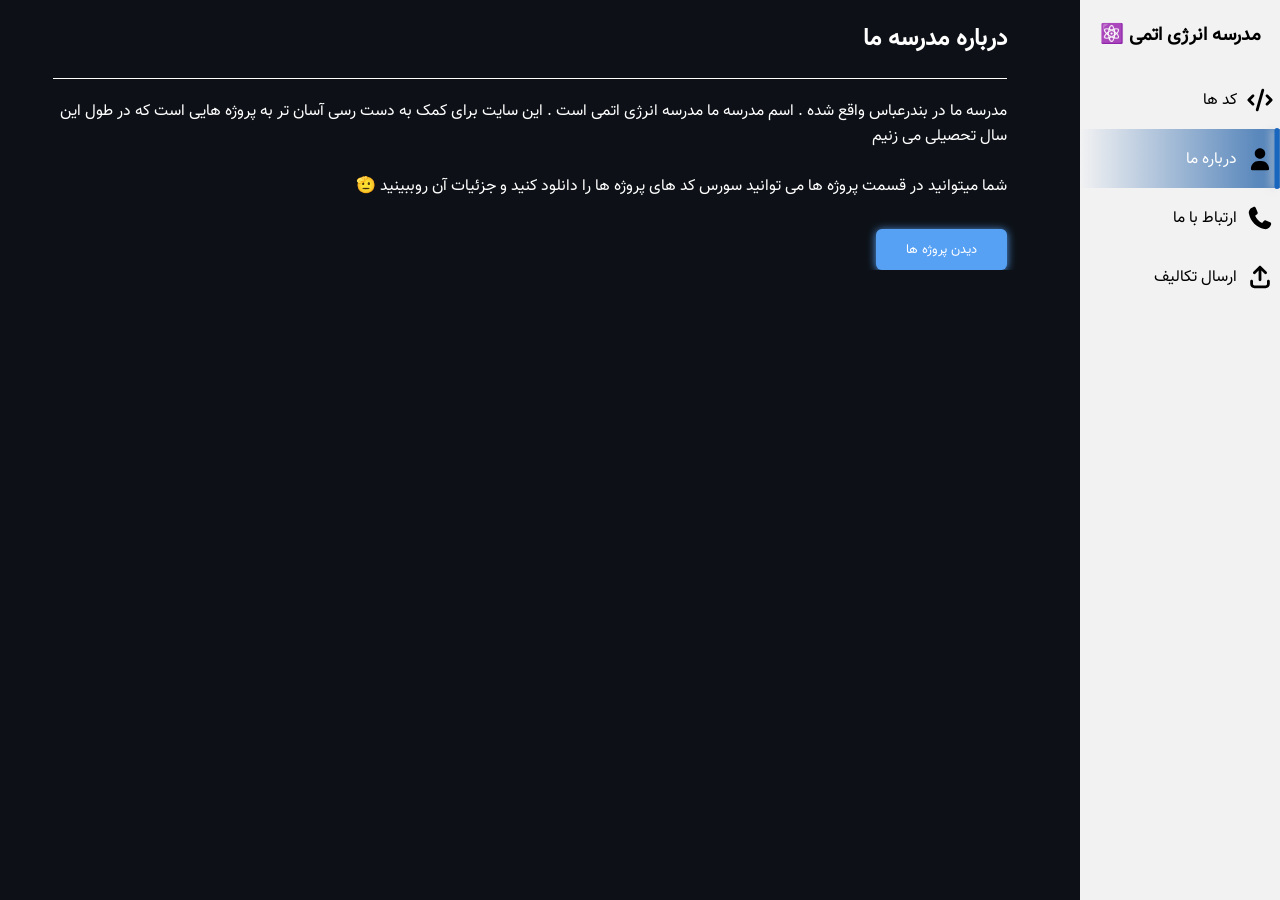
<file: asesst/html-files/AbouteWe.html>
<!doctype html>
<html lang="en">
  <head>
    <meta charset="UTF-8" />
    <meta name="viewport" content="width=device-width, initial-scale=1.0" />
    <title>Atomic-school</title>
    <link rel="stylesheet" href="../styles/reset.css" />
    <link rel="stylesheet" href="../styles/styles.css" />
    <link rel="stylesheet" href="../styles/Aboute.css" />
  </head>
  <body>
    <!------------------  Header  ------------------>
    <header class="Header">
      <!-- navbar -->
       <h2 class="navbar-title">مدرسه انرژی اتمی ⚛️</h2>
      <nav class="navbar">
        <a href="../../index.html" class="navbar-item" data-title="کد ها"
          ><img
            src="../imges/code-solid-full.svg"
            alt="code"
            class="header-img"
          />
        </a>
        <a
          href="./AbouteWe.html"
          data-title="درباره ما"
          class="navbar-item header-active-img"
          ><img
            src="../imges/user-solid-full.svg"
            alt="code"
            class="header-img"
        /></a>
        <a href="./call.html" data-title="ارتباط با ما" class="navbar-item"
          ><img
            src="../imges/phone-solid-full.svg"
            alt="code"
            class="header-img"
        /></a>
                <a
          href="./homework.html"
          data-title="ارسال تکالیف"
          class="navbar-item"
          ><img
            src="../imges/arrow-up-from-bracket-solid-full.svg"
            alt="code"
            class="header-img"
        /></a>
      </nav>
    </header>

    <main>
      <div class="abouteWe-box">
        <h2 class="abouteWe-title">درباره مدرسه ما</h2>
        <p class="abouteWe-text">
          مدرسه ما در بندرعباس واقع شده . اسم مدرسه ما مدرسه انرژی اتمی است .
          این سایت برای کمک به دست رسی آسان تر به پروژه هایی است که در طول این
          سال تحصیلی می زنیم
        </p>
        <br />
        <p>
          شما میتوانید در قسمت <a href="">پروژه ها</a> می توانید سورس کد های
          پروژه ها را دانلود کنید و جزئیات آن روببینید 🫡
        </p>

        <a href="../../index.html"
          ><button type="button" class="aboute-btn">دیدن پروژه ها</button></a
        >
      </div>
    </main>
  </body>
</html>
</file>
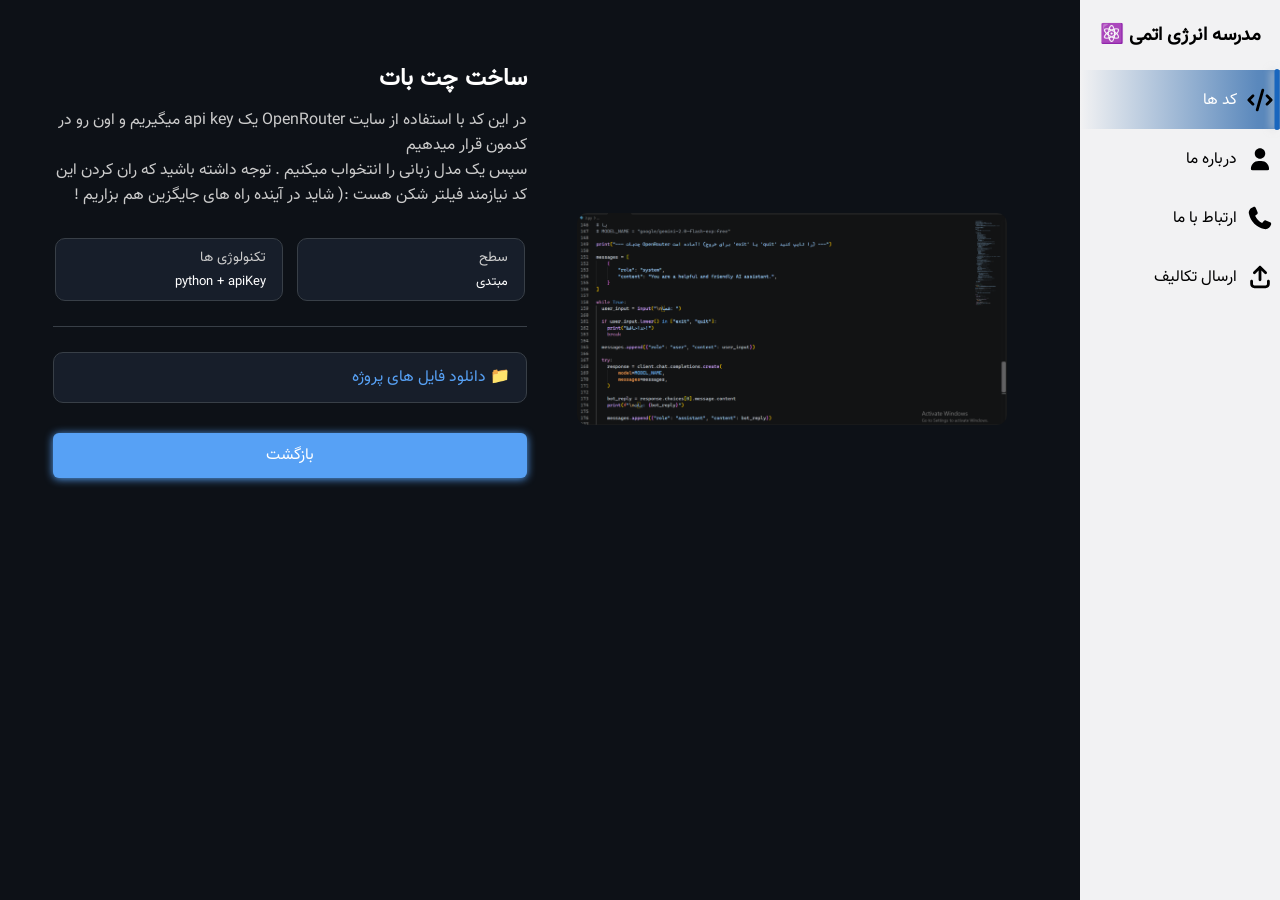
<file: asesst/html-files/Ai.html>
<!doctype html>
<html lang="en">
  <head>
    <meta charset="UTF-8" />
    <meta name="viewport" content="width=device-width, initial-scale=1.0" />
    <title>Atomic-school</title>
    <link rel="stylesheet" href="../styles/reset.css" />
    <link rel="stylesheet" href="../styles/styles.css" />
  </head>
  <body>
    <!------------------  Header  ------------------>
    <header class="Header">
      <!-- navbar -->
      <h2 class="navbar-title">مدرسه انرژی اتمی ⚛️</h2>
      <nav class="navbar">
        <a
          href="../../index.html"
          class="navbar-item header-active-img"
          data-title="کد ها"
          ><img
            src="../imges/code-solid-full.svg"
            alt="code"
            class="header-img"
          />
        </a>
        <a href="./AbouteWe.html" data-title="درباره ما" class="navbar-item"
          ><img
            src="../imges/user-solid-full.svg"
            alt="code"
            class="header-img"
        /></a>
        <a href="./call.html" data-title="ارتباط با ما" class="navbar-item"
          ><img
            src="../imges/phone-solid-full.svg"
            alt="code"
            class="header-img"
        /></a>
                <a
          href="./homework.html"
          data-title="ارسال تکالیف"
          class="navbar-item"
          ><img
            src="../imges/arrow-up-from-bracket-solid-full.svg"
            alt="code"
            class="header-img"
        /></a>
      </nav>
    </header>

    <main>
      <div class="AiInfo-box">
        <img src="../imges/AI.png" alt="AI-img" class="AiInfo-img" />
        <div>
          <h2 class="AiInfo-title">ساخت چت بات</h2>
          <p class="AiInfo-text">
            در این کد با استفاده از سایت OpenRouter یک api key میگیریم و اون رو
            در کدمون قرار میدهیم
          </p>
          <p class="AiInfo-text">
            سپس یک مدل زبانی را انتخواب میکنیم . توجه داشته باشید که ران کردن
            این کد نیازمند فیلتر شکن هست :( شاید در آینده راه های جایگزین هم
            بزاریم !
          </p>

          <section class="AiInfo-infoBoxes-parent">
            <div class="AiInfo-infoBoxes">
              <p class="AiInfo-infoBoxes-text1">سطح</p>
              <p class="AiInfo-infoBoxes-text2">مبتدی</p>
            </div>
            <div class="AiInfo-infoBoxes">
              <p class="AiInfo-infoBoxes-text1">تکنولوژی ها</p>
              <p class="AiInfo-infoBoxes-text2">python + apiKey</p>
            </div>
          </section>
          <div class="Ai-border"></div>
          <a href="../Files-downlod/AI.py" download="AI.py" class="AI-downlaod">
            📁 دانلود فایل های پروژه
          </a>
          <a href="../../index.html" class="AI-back">بازگشت</a>
        </div>
      </div>
    </main>
  </body>
</html>
</file>
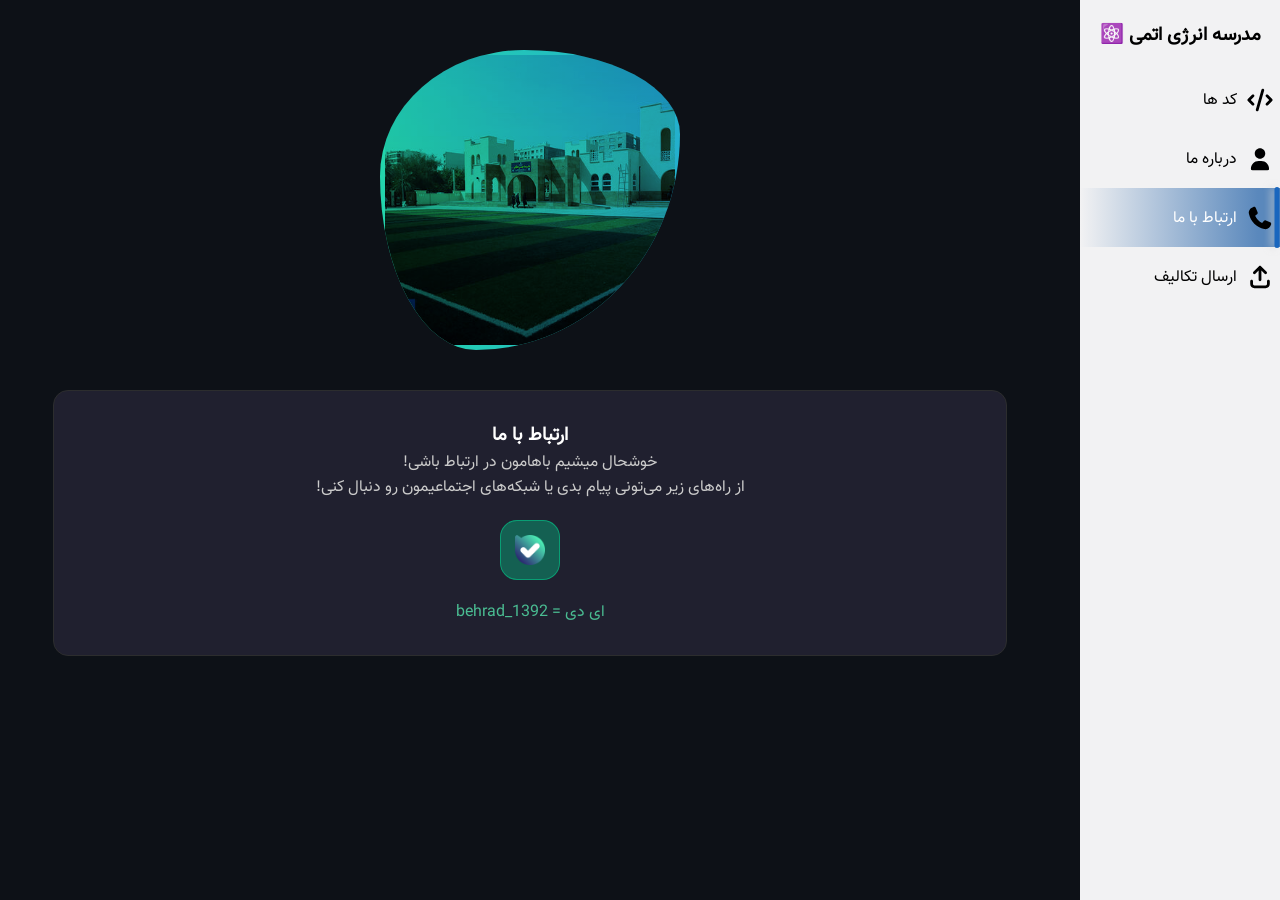
<file: asesst/html-files/call.html>
<!doctype html>
<html lang="en">
  <head>
    <meta charset="UTF-8" />
    <meta name="viewport" content="width=device-width, initial-scale=1.0" />
    <title>Atomic-school</title>
    <link rel="stylesheet" href="../styles/reset.css" />
    <link rel="stylesheet" href="../styles/styles.css" />
    <link rel="stylesheet" href="../styles/call.css" />
  </head>
  <body>
    <!------------------  Header  ------------------>
    <header class="Header">
      <h2 class="navbar-title">مدرسه انرژی اتمی ⚛️</h2>
      <!-- navbar -->
      <nav class="navbar">
        <a href="../../index.html" class="navbar-item" data-title="کد ها"
          ><img
            src="../imges/code-solid-full.svg"
            alt="code"
            class="header-img"
          />
        </a>
        <a href="./AbouteWe.html" data-title="درباره ما" class="navbar-item"
          ><img
            src="../imges/user-solid-full.svg"
            alt="code"
            class="header-img"
        /></a>
        <a
          href="./call.html"
          data-title="ارتباط با ما"
          class="navbar-item header-active-img"
          ><img
            src="../imges/phone-solid-full.svg"
            alt="code"
            class="header-img"
        /></a>
                <a
          href="./homework.html"
          data-title="ارسال تکالیف"
          class="navbar-item"
          ><img
            src="../imges/arrow-up-from-bracket-solid-full.svg"
            alt="code"
            class="header-img"
        /></a>
      </nav>
    </header>

    <main>
      <!-- img -->
      <div class="img-box">
        <div class="blob"></div>
      </div>

      <section class="call-box">
        <h3 class="call-title">ارتباط با ما</h3>
        <p class="call-text">خوشحال میشیم باهامون در ارتباط باشی!</p>
        <p class="call-text">
          از راه‌های زیر می‌تونی پیام بدی یا شبکه‌های اجتماعیمون رو دنبال کنی!
        </p>
        <a href="#" target="_blank"
          ><img src="../imges/bale-logo.png" alt="#" class="bale-img"
        /></a>
        <p class="appNameBale">ای دی = behrad_1392</p>
      </section>
    </main>
  </body>
</html>
</file>
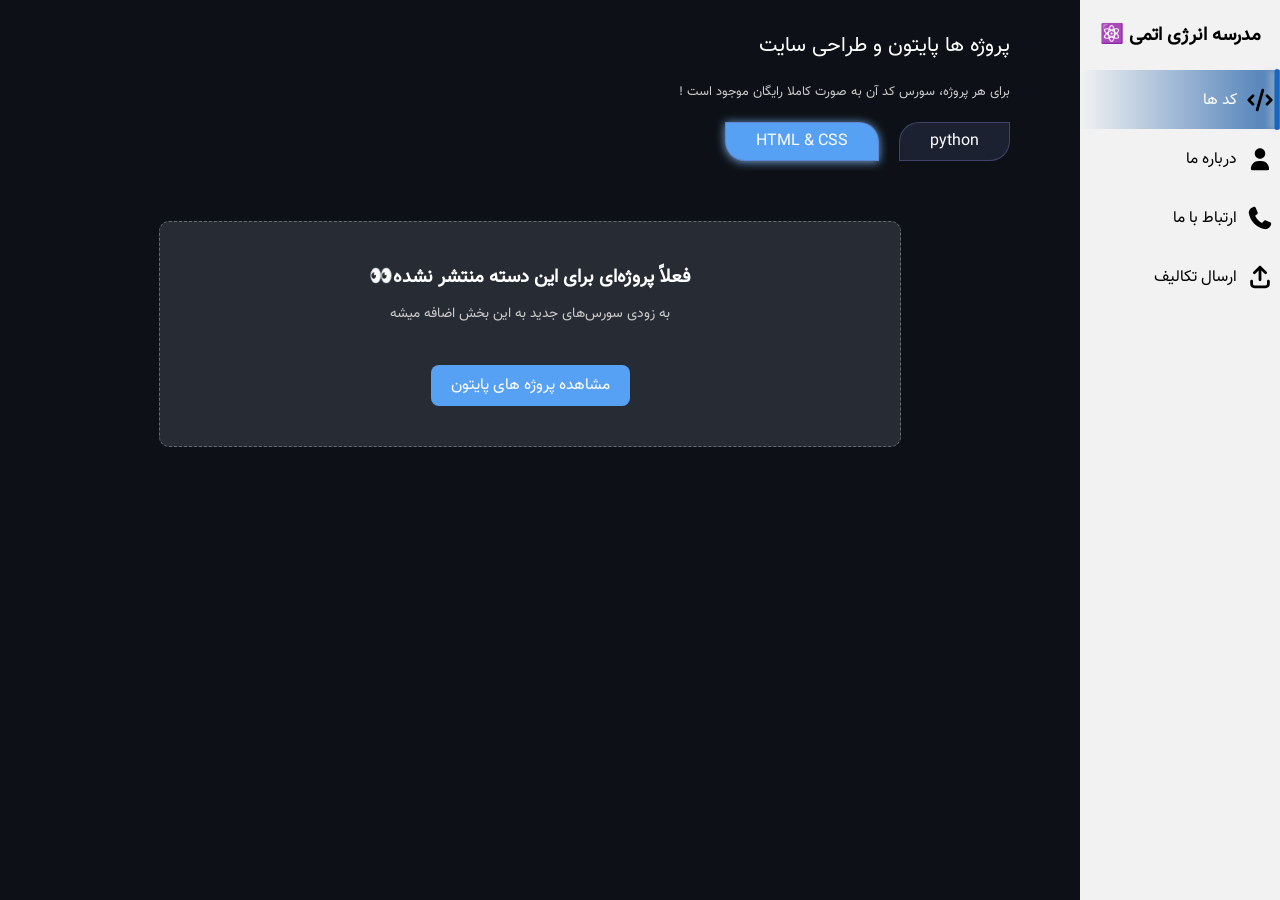
<file: asesst/html-files/HtmlCssProjects.html>
<!doctype html>
<html lang="en">
  <head>
    <meta charset="UTF-8" />
    <meta name="viewport" content="width=device-width, initial-scale=1.0" />
    <title>Atomic-school</title>
    <link rel="stylesheet" href="../styles/reset.css" />
    <link rel="stylesheet" href="../styles/styles.css" />
    <link rel="stylesheet" href="../styles/Aboute.css" />
  </head>
  <body>
    <!------------------  Header  ------------------>
    <header class="Header">
      <!-- navbar -->
      <h2 class="navbar-title">مدرسه انرژی اتمی ⚛️</h2>
      <nav class="navbar">
        <a href="#" class="header-active-img navbar-item" data-title="کد ها"
          ><img
            src="../imges/code-solid-full.svg"
            alt="code"
            class="header-img"
          />
        </a>
        <a href="./AbouteWe.html" data-title="درباره ما" class="navbar-item"
          ><img
            src="../imges/user-solid-full.svg"
            alt="code"
            class="header-img"
        /></a>
        <a href="./call.html" data-title="ارتباط با ما" class="navbar-item"
          ><img
            src="../imges/phone-solid-full.svg"
            alt="code"
            class="header-img"
        /></a>
                <a
          href="./homework.html"
          data-title="ارسال تکالیف"
          class="navbar-item"
          ><img
            src="../imges/arrow-up-from-bracket-solid-full.svg"
            alt="code"
            class="header-img"
        /></a>
      </nav>
    </header>

    <!------------------  Project  ------------------>
    <main>
      <h1 class="main-title">پروژه ها پایتون و طراحی سایت</h1>
      <p class="main-up-text">
        ! برای هر پروژه، سورس کد آن به صورت کاملا رایگان موجود است
      </p>

      <!-- main navbar -->
      <div class="main-navbar">
        <a href="#"
          ><p class="main-navbar-text main-navbar-active">HTML & CSS</p></a
        >
        <a href="../../index.html"
          ><p class="main-navbar-text main-navbar-hover">python</p></a
        >
      </div>

      <div class="projectNone">
        <h2 class="projectNone-title">
          👀فعلاً پروژه‌ای برای این دسته منتشر نشده
        </h2>
        <p class="projectNone-text">
          به زودی سورس‌های جدید به این بخش اضافه میشه
        </p>
        <a href="../../index.html">
          <button type="button" class="projectNone-btn">
            مشاهده پروژه های پایتون
          </button></a
        >
      </div>
    </main>
  </body>
</html>
</file>
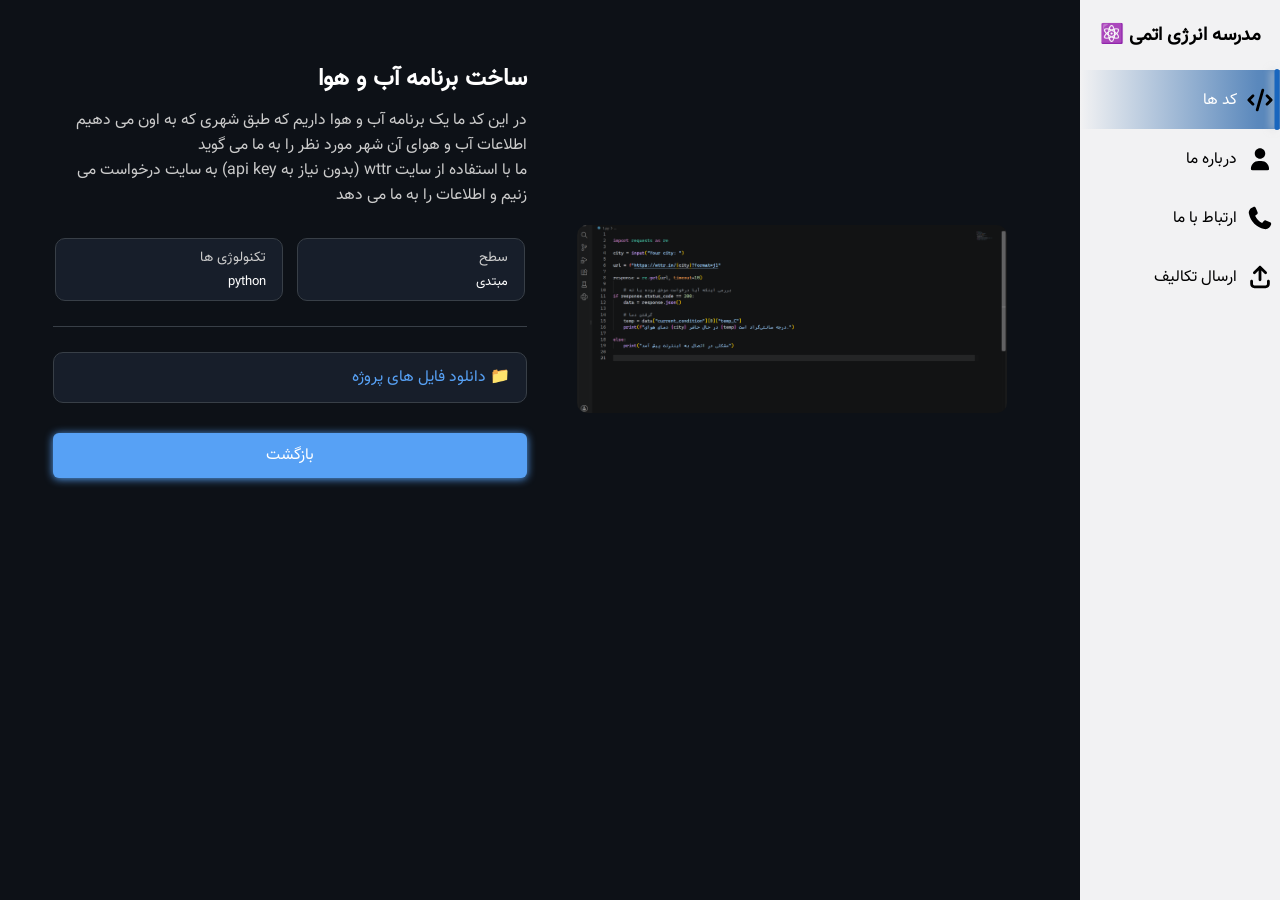
<file: asesst/html-files/weather.html>
<!doctype html>
<html lang="en">
  <head>
    <meta charset="UTF-8" />
    <meta name="viewport" content="width=device-width, initial-scale=1.0" />
    <title>Atomic-school</title>
    <link rel="stylesheet" href="../styles/reset.css" />
    <link rel="stylesheet" href="../styles/styles.css" />
  </head>
  <body>
    <!------------------  Header  ------------------>
    <header class="Header">
      <!-- navbar -->
      <h2 class="navbar-title">مدرسه انرژی اتمی ⚛️</h2>
      <nav class="navbar">
        <a
          href="../../index.html"
          class="navbar-item header-active-img"
          data-title="کد ها"
          ><img
            src="../imges/code-solid-full.svg"
            alt="code"
            class="header-img"
          />
        </a>
        <a href="./AbouteWe.html" data-title="درباره ما" class="navbar-item"
          ><img
            src="../imges/user-solid-full.svg"
            alt="code"
            class="header-img"
        /></a>
        <a href="./call.html" data-title="ارتباط با ما" class="navbar-item"
          ><img
            src="../imges/phone-solid-full.svg"
            alt="code"
            class="header-img"
        /></a>
                <a
          href="./homework.html"
          data-title="ارسال تکالیف"
          class="navbar-item"
          ><img
            src="../imges/arrow-up-from-bracket-solid-full.svg"
            alt="code"
            class="header-img"
        /></a>
      </nav>
    </header>

    <main>
      <div class="weatherInfo-box">
        <img src="../imges/wheater.png" alt="AI-img" class="weatherInfo-img" />
        <div>
          <h2 class="weatherInfo-title">ساخت برنامه آب و هوا</h2>
          <p class="weatherInfo-text">
            در این کد ما یک برنامه آب و هوا داریم که طبق شهری که به اون می دهیم
            اطلاعات آب و هوای آن شهر مورد نظر را به ما می گوید
          </p>
          <p class="weatherInfo-text">
            ما با استفاده از سایت wttr (بدون نیاز به api key) به سایت درخواست می
            زنیم و اطلاعات را به ما می دهد
          </p>

          <section class="weatherInfo-infoBoxes-parent">
            <div class="weatherInfo-infoBoxes">
              <p class="weatherInfo-infoBoxes-text1">سطح</p>
              <p class="weatherInfo-infoBoxes-text2">مبتدی</p>
            </div>
            <div class="weatherInfo-infoBoxes">
              <p class="weatherInfo-infoBoxes-text1">تکنولوژی ها</p>
              <p class="weatherInfo-infoBoxes-text2">python</p>
            </div>
          </section>
          <div class="weather-border"></div>
          <a
            href="../Files-downlod/weather.py"
            download="weather.py"
            class="weather-downlaod"
          >
            📁 دانلود فایل های پروژه
          </a>
          <a href="../../index.html" class="weather-back">بازگشت</a>
        </div>
      </div>
    </main>
  </body>
</html>
</file>
<file: asesst/styles/styles.css>
/*===================
        header
====================*/

.Header {
    position: fixed;
    bottom: 0;
    left: 0;
    right: 0;
    background: rgb(242, 242, 243);
    box-shadow: rgba(255, 255, 255, 0.447) 0px 6px 36px;
    
    .navbar {
        display: flex;
        flex-direction: row-reverse;
        justify-content: space-around;
    }

    .navbar-title {
        display: none;
    }

    .header-img {
        width: 40px;
        margin-top: 10px;
        padding: 6px;
        z-index: 10;
        position: relative;
        border-radius: 50%;
    }
    
    .header-active-img img {
        background: rgb(187, 226, 235);
        border-radius: 50%;
        transition: all 0.3s;
    }
    .navbar-item img {
        transition: all 0.3s;
    }

    /* tooltips */
    .navbar-item {
        position: relative; 
       

        &::before {
            content: attr(data-title);
            color: white;
            position: absolute;
            bottom: 60px; /* فاصله از بالا */
            left: 50%;
            transform: translateX(-50%); /* وسط‌چین کردن دقیق */
            padding: 4px 10px;
            background: #4bbfce;
            white-space: nowrap;
            border-radius: 20px;
            opacity: 0; /* در حالت عادی مخفی */
            transition: opacity 0.3s; /* انیمیشن نرم برای زیبایی بیشتر */
            pointer-events: none; /* جلوگیری از تداخل با موس */
            transition: all 0.3s;
        }
    
        &::after {
            content: "";
            position: absolute;
            bottom: 54px; /* باید کمی پایین‌تر از ::before باشد */
            left: 50%;
            transform: translateX(-50%);
            border-left: 8px solid transparent;
            border-right: 8px solid transparent;
            border-top: 8px solid #4bbfce; /* رنگ باید با پس‌زمینه before یکی باشد */
            opacity: 0; /* در حالت عادی مخفی */
            transition: opacity 0.3s;
            pointer-events: none;
        }
        &:hover img {
            transition: all 0.3s;
            background: rgb(187, 226, 235);;
        }

        &:hover::before, 
        &:hover::after {
            opacity: 1;
            
        }
    }

    .header-active-img.navbar-item::after,
    .header-active-img.navbar-item::before {
        opacity: 1;
    }
}

@media screen and (max-width: 660px) {
    body {
        margin-bottom: 70px;
    }
}
@media screen and (min-width: 700px) {
    .Header {
        left: auto;
        top: 0;
        box-shadow: 0 0 0 transparent;
        width: 200px;
        direction: rtl;

        .navbar-title {
            display: block;
            text-align: center;        
            color: #000;
            font-size: 1.2rem;
            margin-top: 20px;
        }

        .navbar {
            flex-direction: column;
            margin-top: 20px;
        }

        .navbar-item::before {
            opacity: 1;
            background: transparent;
            color: #000;
            left: auto;
            right: 33px;
            bottom: 50%;
            transform: translateY(50%);
            
        }
        .header-active-img::before{
            color: white;
        }
        .navbar-item::after {
            display: none;
        }
        
        .header-active-img::after {
            content: "";
            width: 5px;
            border-radius: 10px;
            height: 61px;
            background: #1966be;
            position: absolute;
            right: -2px;
            top: -1px;
            opacity: 1; /* در حالت عادی مخفی */
            display: block;
            border: transparent; 
            box-shadow: -4px 0px 7px #d1d2d496;
        }

        .header-active-img img,
        .navbar-item:hover img {
            background: transparent;
        }

        .header-active-img {
            background-image: linear-gradient(270deg, #5a88bc 11%, transparent);
        } 

        .navbar-item:hover:not(.header-active-img) img {
            transform: translateX(-5px);
        }

        .navbar-item:not(.header-active-img):hover::before {
            right: 38px;
        }
    }
}

/*===================
        main
====================*/

.main-title {
    text-align: center;
    font-size: 1.3rem;
    padding-top: 30px;
    font-weight: 500;
    position: relative;
}

.main-up-text {
    text-align: center;
    font-size: 0.8rem;
    color: rgb(203, 203, 203);
    margin-top: 20px;
}

/*===============
    main navbar
===============*/

.main-navbar {
    display: flex;
    justify-content: space-around;
    margin: 0 50px;
    margin-top: 20px;

    .main-navbar-text {
        white-space: nowrap;
        user-select: none;
        background: rgba(39, 43, 65, 0.641);
        padding: 6px 30px;
        border-radius: 20px 0;
        border: solid rgba(102, 106, 164, 0.479) 1px;
    }

    .main-navbar-active {
        background: #57a1f5;
        box-shadow: 0 1px 10px #75a6de;
        border-radius: 0 20px;
    }

    .main-navbar-hover {   
        transition: all 0.3s;

        &:hover {
            border-radius: 0 20px;
            border: solid rgb(11, 73, 166) 1px;
            background: rgb(26, 26, 29);
        }
    }
}
@media screen and (max-width: 370px) {
    .main-navbar {
        gap: 10px;
    }
}
@media screen and (min-width: 700px) {
    .main-up-text, 
    .main-title {
        margin-right: 50px;
    }
    .main-navbar {
        justify-content: end;
        gap: 20px;
    }
}

/*==================================
     AI project / Wheader project
=================================*/

.project-container {
    direction: rtl;
    display: flex;
    justify-content: flex-start; /* شروع از سمت راست با توجه به direction: rtl */
    align-items: flex-start;
    flex-direction: row; /* در حالت کلی به صورت سطری باشد */
    flex-wrap: wrap;
    gap: 20px; /* فاصله بین کارت‌ها */
    margin: 0 50px;


    .ai-project,
    .wheater-project {
        margin: 0 auto;
        width: 90%;
        border-radius: 16px;
        border: solid rgb(110, 118, 130) 1.6px;
        background: #19202d;
        margin-top: 30px;
        margin-bottom: 50px;
        transition: all 0.4s;
        

        &:hover {
            background: rgb(26, 26, 29);
            box-shadow: 2px 8px 20px #23262b;
            border: solid rgb(11, 73, 166) 1.6px;
        }
    }

    .ai-down, .wheater-down {
        padding: 10px;
        padding-top: 0;

    }

    .ai-img, .wheater-img {
        width:100%;
        border-radius: 16px 16px 0px 0px;
        height: 190px;
    }
    
    .wheater-img {
        object-fit: cover;
    }

    .ai-title, .wheater-title {
        margin-bottom: 10px;
    }

    .ai-info, .wheater-info {
        display: flex;
        flex-direction: row-reverse;
        justify-content: space-between;
        padding: 30px 10px;
        padding-bottom: 20px;
        margin: 30px 0;
        border-bottom: solid rgba(114, 125, 143, 0.46) 1px;
    }

    .ai-Surface, .wheater-Surface {
        color: rgb(11, 195, 11);
        background: rgba(11, 195, 11, 0.238);
        border-radius: 15px;
        padding: 2px 12px;
        padding-right: 10px;
    }

    .ai-lang, .wheater-lang {
        color: rgb(138, 172, 224);
        background: rgb(7, 7, 7);
        padding: 2px 8px;
        border-radius: 6px;
        border: solid rgba(114, 125, 143, 0.46) 1px;
    }

    .ai-btn, .wheater-btn {
        width: 100%;
        display: block;
        text-align: center;
        background: #57a1f5;
        box-shadow: 0 1px 8px #57a1f5;
        border-radius: 6px;
        padding: 10px 0;
        border: none;
        transition: transform 0.3s;
        color: white;
        &:hover {
            transform: translateY(-3px);
        }

        &:active {
            transform: scale(0.96);
        }
    }
}


@media screen and (min-width: 700px) {
    .project-container {
        flex-direction: row; /* چیدمان افقی در دسکتاپ */
        justify-content: flex-start; /* شروع از سمت راست صفحه (کنار منوی عمودی) */
        margin-top: 60px;

    .ai-project, .wheater-project {
        margin: 0;
    }

    .ai-down, .wheater-down {
        padding: 22px;
        padding-top: 0;
        }
    }

    .main-up-text {
        text-align: right;
    }

    .main-title {
        text-align: right;
    }
}

/*** creacting card widths ***/


@media screen and (min-width: 1168px) {
    .project-container {
        .ai-project, .wheater-project {
            width: 30%;
        }
    }
}

@media screen and (max-width: 1167px) and (min-width: 800px) {
    .project-container {
        justify-content: center;

        .ai-project, .wheater-project {
            width: 70%;
        }
    }
}

@media screen and (min-width: 700px) and (max-width: 880px) {
    .project-container {
        justify-content: center;
    }
    .project-container .ai-project,
    .project-container .wheater-project {
        width: 80%;
    }
}

@media screen and (max-width: 1315px) and (min-width: 1135px) {
    .project-container {
        .ai-project, .wheater-project {
            width: 40%;
        }
    }
}

@media screen and (max-width: 530px) {
    html {
        font-size: 12px;
    }
    .project-container {
        .ai-project, .wheater-project {
            width: 100%;
        }
    }
}
/* ********************* */

@media screen and (max-width: 1382px) {
    .project-container {
        .wheater-text{
            margin-bottom: -26px;
        }
    }
}
@media screen and (max-width: 1632px) {
    .project-container {
        .ai-text{
            margin-bottom: -26px;
        }
    }
}
/*===============================
        projectNone-box
================================*/

.projectNone {
    background: #272b34;
    width: 95%;
    margin: 0 auto;
    margin-top: 60px;
    border-radius: 10px;
    padding: 40px 50px;
    border: dashed 1px #646a76;

    .projectNone-title {
        text-align: center;
        margin-bottom: 10px;
        font-size: 1.2rem;
    }

    .projectNone-text {
        text-align: center;
        margin-bottom: 40px;
        font-size: 0.9rem;
        color: rgb(203, 203, 203);
    }

    .projectNone-btn {
        display: block;
        margin: 0 auto;
        background: #57a1f5;
        border: none;
        padding: 8px 20px;
        font-weight: 500;
        font-size: 1rem;
        border-radius: 8px;
        transition: all 0.3s;
        color: rgb(255, 255, 255);

        &:hover {
            transform: translateY(-5px);
            box-shadow: 2px ;
            box-shadow: 0 5px 10px #327ccf;
        }
    }
}

@media screen and (min-width: 700px) {
    .projectNone {
        width: 70%;
    }
}

/*==============================
    info for Ai/wheater project
===============================*/

.AiInfo-box,.weatherInfo-box {
    direction: rtl;
    margin-bottom: 140px;
    width: 90%;
    margin: 0 auto;


    .AiInfo-img,.weatherInfo-img {
        margin: 20px 0;
        width: 100%;
        border-radius: 10px;
    }

    .AiInfo-title,.weatherInfo-title {
        margin-bottom: 10px;
    }

    .AiInfo-text,.weatherInfo-text {
        color: rgb(203, 203, 203);
    }

    .AiInfo-infoBoxes-parent,.weatherInfo-infoBoxes-parent {
        display: flex;
        flex-direction: column;
        gap: 25px;
        margin-top: 30px;

    }

    .AiInfo-infoBoxes,.weatherInfo-infoBoxes {
        padding: 8px 16px;
        background: #27334666;
        border: solid 1px #383f47;
        border-radius: 10px;
    }

    .Ai-border, .weather-border {
        width: 100%;
        height: 1px;
        background: #383f47;
        margin-top: 25px;
    }

    .AiInfo-infoBoxes-text1, .weatherInfo-infoBoxes-text1 {
        color: rgb(203, 203, 203);
        font-size: 0.85rem;
        margin-bottom: 4px;
    }

    .AiInfo-infoBoxes-text2, .weatherInfo-infoBoxes-text2 {
        font-weight: 500;
    }

    .AI-downlaod, .weather-downlaod {
        background: #27334666;
        display: block;
        border-radius: 10px;
        color: #57a1f5;
        border: solid 1px #383f47;
        padding: 12px 16px;
        margin-top: 25px;
        transition: all 0.4s;

        &:hover {
            background: #0d1117;
            border-color: #57a1f5;
        }
    }

    .AI-back, .weather-back {
        background: #57a1f5;
        display: block;
        text-align: center;
        margin-top: 30px;
        margin-bottom: 100px;
        box-shadow: 0 1px 8px #57a1f5;
        border-radius: 6px;
        padding: 10px;
        border: none;
        transition: transform 0.3s;
        color: white;

        &:active {
            transform: scale(0.96);
        }
    }
}

@media screen and (min-width: 1128px) {
    .AiInfo-box,.weatherInfo-box {
        display: flex;
        align-items: center;
        margin-top: 60px;

        .AiInfo-img,.weatherInfo-img {
            width: 430px;
            margin-left: 50px;
        }

        .AiInfo-infoBoxes-parent, .weatherInfo-infoBoxes-parent {
            flex-wrap: wrap;
            flex-direction: row;
            justify-content: space-around;
            gap: 10px;
            width: 100%;
        }

        .AiInfo-infoBoxes,.weatherInfo-infoBoxes {
            width: 48%;
            margin: 0;   
        }

        .AiInfo-infoBoxes-text2,.weatherInfo-infoBoxes-text2 {
            font-size: 0.8rem;
        }
    }
}

@media screen and (min-width: 1400px) {
    .AiInfo-box .AiInfo-img,
    .weatherInfo-box .weatherInfo-img {
        width: 460px;
        margin-left: 60px;
    }
}

/*==================
    Home work styles
===================*/
.homeWork-title-box {
    width: 90%;
    margin: 0 auto;
    
    .homeWork-title {
        text-align: center;
        font-weight: 600;
        margin-top: 30px;
    }

    .homeWork-text {
        text-align: center;
        margin: 20px 0;
    }
}

.homeWork-box {
    background: rgb(32, 32, 47);
    width: 90%;
    margin: 0 auto;
    border-radius: 10px;
    padding: 20px;

    .homeWork-boxes {
        display: flex;
        flex-direction: column;
    }

    .homeWork-label {
        margin-top: 10px;
    }

    .homework-input {
        border-radius: 6px;
        padding: 5px 10px;
        width: 45%;
        font-size: 1rem;
        background: rgb(69, 69, 105);
        margin-top: 10px;
        color: white;
        border: 1px solid transparent;
        transition: border-color 0.3s;

        &:focus {
            border-color: antiquewhite;
        }
    }

    .homework-input.link {
        width: 70%;
        direction: ltr;
    }

    .homeWork-submit-btn {
        display: block;
        width: 80px;
        background: #57a1f5;
        border: none;
        padding: 8px 20px;
        font-weight: 500;
        font-size: 1rem;
        border-radius: 6px;
        transition: all 0.3s;
        color: rgb(255, 255, 255);
        margin-top: 20px;

        &:hover {
            transform: translateY(-5px);
            box-shadow: 2px ;
            box-shadow: 0 5px 10px #327ccf;
        }
    }
}

@media screen and (min-width: 1050px) {
    .homeWork-title-box .homeWork-title,
    .homeWork-title-box .homeWork-text {
        text-align: start;
    }

    .homeWork-box .homework-input {
        width: 25%;
    }

    .homeWork-box .homework-input.link {
        width: 40%;
    }
    
}
</file>
<file: asesst/styles/Aboute.css>
.abouteWe-box {
    width: 90%;
    direction: rtl;
    margin: 0 auto;
    margin-top: 20px;

    .abouteWe-title {
        border-bottom: solid white 1px;
        padding-bottom: 20px;

    }

    .abouteWe-text {
        padding-top: 20px;
    }

    .aboute-btn {
        background: #57a1f5;
        box-shadow: 0 1px 8px #57a1f5;
        border-radius: 6px;
        padding: 10px 30px;
        border: none;
        transition: transform 0.3s;
        color: white;
        margin-top: 30px;

        &:hover {
            transform: scale(1.05);
        }

        &:active {
            transform: scale(0.96);
        }
    }
}
</file>
<file: asesst/styles/call.css>
.img-box {
    width: 100%;
    display: flex;
    justify-content: center;
}

main {
    direction: rtl;
}

.call-box {
    background: rgb(32, 32, 47);
    border: solid 1px rgb(44, 45, 46);
    width: 90%;
    margin: 40px auto;
    border-radius: 15px;
    padding: 30px;
    margin-bottom: 30px;

    .call-title,
    .call-text {
        text-align: center;
        color: rgb(203, 203, 203);
    }

    .call-title {
        color: white;
    }

    .appNameBale {
        text-align: center;
        color: #4abc92;
    }
    
    .bale-img {
        width: 60px;
        display: block;
        margin: 20px auto;
        padding: 14px;
        background: #00d4915b;
        border-radius: 17px;
        border: #00d49189 solid 1px;
        transition: all 0.3s;

        &:hover {
            background: #00d491a9;
            border-color: transparent;
        }
    }
}



/******img styles*******/

.blob {
  margin-top: 50px;
  display: block;
  position: relative;
  width: 300px;
  height: 300px;
  overflow: hidden;
  border-radius: 48% 52% 68% 32%/42% 28% 72% 58%;
  background: linear-gradient(
    to right,
    #23d5ab,
    #23a6d5,
    #e73c7e,
    #ee7752,
    #ddd6f3
  );
  background-size: 500% 100%;
  animation:
    blobber 30s 0s linear infinite,
    cobler 30s 0s linear infinite alternate;
}

.blob::after {
  content: "";
  display: block;
  position: absolute;
  top: 5px;
  right: 5px;
  bottom: 5px;
  left: 5px;
  background-color: #000;
  background-image: url(../imges/مدرسه+مهر+عظام.jpg);
  background-repeat: no-repeat;
  background-size: cover;
  background-position: center;
  mix-blend-mode: multiply;
  animation:
    blobber 30s 0s ease-in-out infinite,
    wobbler 15s 0s linear infinite alternate;
}

@keyframes blobber {
  0% {
    border-radius: 48% 52% 68% 32%/42% 28% 72% 58%;
  }

  5% {
    border-radius: 48% 52% 41% 59%/66% 37% 63% 34%;
  }

  10% {
    border-radius: 69% 31% 71% 29%/67% 31% 69% 33%;
  }

  15% {
    border-radius: 60% 40% 71% 29%/63% 65% 35% 37%;
  }

  20% {
    border-radius: 61% 39% 51% 49%/57% 58% 42% 43%;
  }

  25% {
    border-radius: 66% 34% 25% 75%/47% 30% 70% 53%;
  }

  30% {
    border-radius: 32% 68% 38% 62%/65% 60% 40% 35%;
  }

  35% {
    border-radius: 63% 37% 41% 59%/35% 38% 62% 65%;
  }

  40% {
    border-radius: 57% 43% 49% 51%/55% 71% 29% 45%;
  }

  45% {
    border-radius: 47% 53% 34% 66%/65% 36% 64% 35%;
  }

  50% {
    border-radius: 44% 56% 32% 68%/69% 26% 74% 31%;
  }

  55% {
    border-radius: 28% 72% 37% 63%/71% 44% 56% 29%;
  }

  60% {
    border-radius: 38% 62% 35% 65%/74% 53% 47% 26%;
  }

  65% {
    border-radius: 73% 27% 46% 54%/54% 47% 53% 46%;
  }

  70% {
    border-radius: 75% 25% 47% 53%/49% 53% 47% 51%;
  }

  75% {
    border-radius: 62% 38% 43% 57%/55% 60% 40% 45%;
  }

  80% {
    border-radius: 41% 59% 65% 35%/73% 50% 50% 27%;
  }

  85% {
    border-radius: 55% 45% 57% 43%/73% 61% 39% 27%;
  }

  90% {
    border-radius: 74% 26% 33% 67%/40% 65% 35% 60%;
  }

  95% {
    border-radius: 58% 42% 57% 43%/53% 45% 55% 47%;
  }

  100% {
    border-radius: 48% 52% 68% 32%/42% 28% 72% 58%;
  }
}

@keyframes cobler {
  0% {
    background-position: 0% 0%;
  }

  100% {
    background-position: 100% 0%;
  }
}

@keyframes wobbler {
  0% {
    transform: rotateZ(8deg);
  }

  100% {
    transform: rotateZ(-8deg);
  }
}

/******img styles finished*******/
</file>
